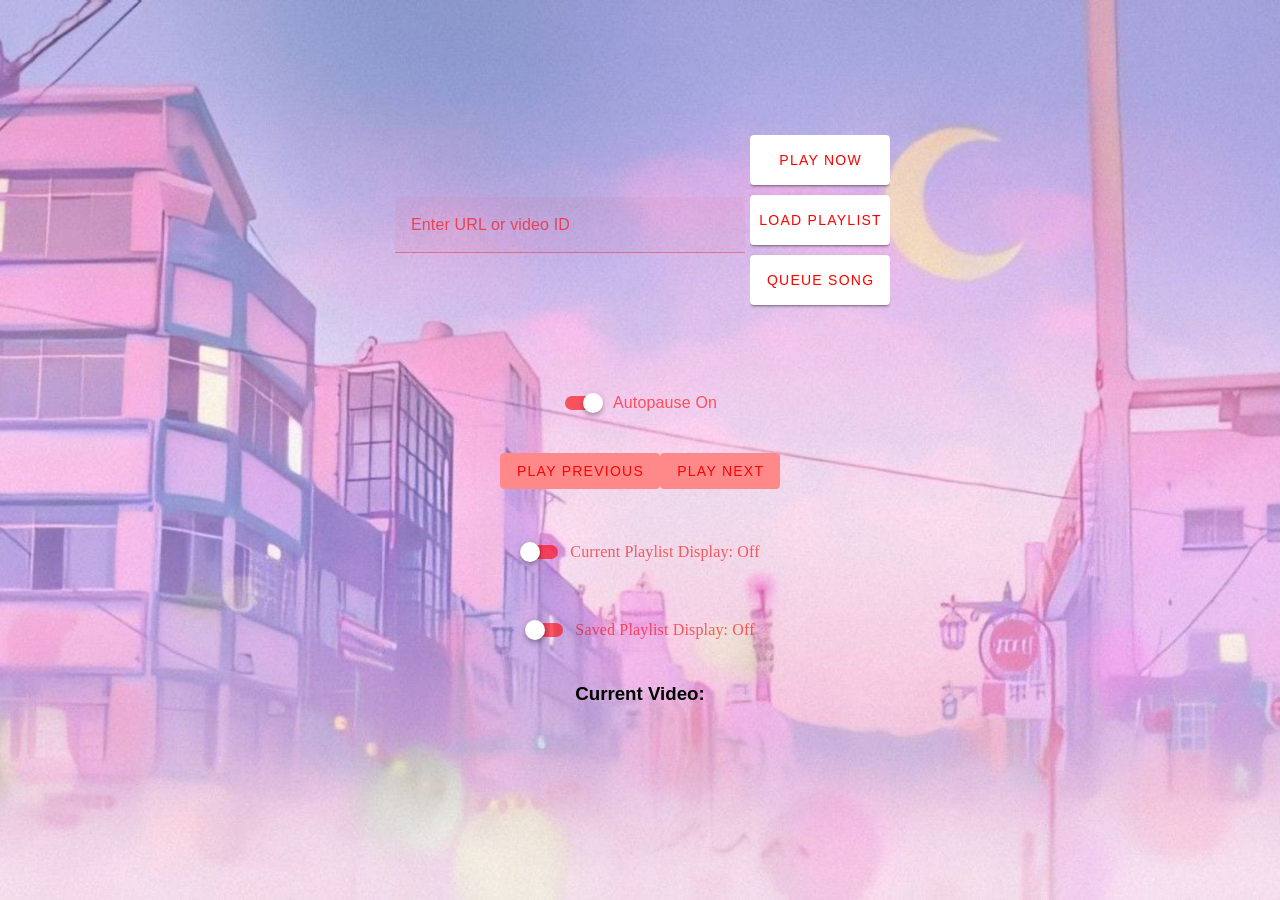
<file: index.html>
<!doctype html><html lang="pug"><head><meta charset="utf-8"><meta name="viewport" content="width=device-width,initial-scale=1,minimum-scale=1"/><title>MyTube</title><script defer="defer" src="/js/chunk-vendors.bd954037.js"></script><script defer="defer" src="/js/app.05f14753.js"></script><link href="/css/chunk-vendors.446cc5d9.css" rel="stylesheet"><link href="/css/app.9707c707.css" rel="stylesheet"></head><body><div id="app"></div></body></html>
</file>
<file: css/app.9707c707.css>
.youtube-player[data-v-c792f7be]{display:flex;overflow:hidden;align-items:center;justify-content:center}.youtube-player .info[data-v-c792f7be]{display:flex;overflow:hidden;align-items:center;flex-direction:column;color:#fff}.youtube-configurator[data-v-591ccc02]{display:flex;overflow:hidden;align-items:center;flex-direction:column;justify-content:space-between;padding:25px}.youtube-configurator .input-container[data-v-591ccc02]{display:flex;overflow:hidden;align-items:center;flex-direction:column;box-sizing:border-box;margin:50px 0;padding:10px}@media screen and (min-width:650px){.youtube-configurator .input-container[data-v-591ccc02]{display:flex;overflow:hidden;align-items:center;flex-direction:row}}.youtube-configurator .input-container .input-style[data-v-591ccc02]{width:200px;margin:0 5px;color:red}@media screen and (min-width:650px){.youtube-configurator .input-container .input-style[data-v-591ccc02]{width:350px}}.youtube-configurator .input-container .add-style[data-v-591ccc02]{height:50px;width:140px}.youtube-configurator .switch-style[data-v-591ccc02]{color:green}.youtube-configurator .switch-style.activated[data-v-591ccc02]{color:red}.youtube-configurator .controller-buttons[data-v-591ccc02]{display:flex;overflow:hidden;align-items:center;flex-direction:column}.youtube-configurator .btn-style[data-v-591ccc02]{margin-bottom:10px;background-color:#fff;color:red}.song-list .songs[data-v-5da1a41e],.youtube-configurator .play-buttons[data-v-591ccc02]{display:flex;overflow:hidden;align-items:center;flex-direction:row}.song-list .songs[data-v-5da1a41e]{font-size:1rem}.song-list .songs .song[data-v-5da1a41e]{width:250px;min-height:50px}.song-list .songs .song .videoId.current[data-v-5da1a41e]{color:pink}.song-list .songs .song .name[data-v-5da1a41e]{vertical-align:middle}.song-list .songs .song .name.current[data-v-5da1a41e]{color:pink}.song-list .songs .controls[data-v-5da1a41e]{display:flex;overflow:hidden;align-items:center;flex-direction:row}.song-list .songs .controls .btn-style[data-v-5da1a41e]{margin-bottom:10px;background-color:#fff;color:blue}.drawer-style[data-v-63092686]{background:linear-gradient(0deg,#ff9bf9,#00edff)}.drawer-style .btn-style[data-v-63092686]{margin-bottom:10px;background-color:#fff;color:blue}.playlist-list .playlists[data-v-578164a0]{display:flex;overflow:hidden;align-items:center;flex-direction:row;font-size:1rem}.playlist-list .playlists .name[data-v-578164a0]{width:250px;min-height:50px}.playlist-list .playlists .controls[data-v-578164a0]{display:flex;overflow:hidden;align-items:center;flex-direction:row}.playlist-list .playlists .controls .btn-style[data-v-578164a0]{margin-bottom:10px;background-color:#fff;color:blue}.drawer-style[data-v-0b56dfbe]{background:linear-gradient(0deg,#ff9bf9,#00edff)}.drawer-style .btn-style[data-v-0b56dfbe]{margin-bottom:10px;background-color:pink;color:#fff}#app[data-v-d476d476]{min-height:100vh;background-image:url(/img/pinkStreets.707e63a5.jpg);background-size:cover;background-position:50%}.top-bar[data-v-d476d476]{margin-bottom:75px;z-index:1}.side .youtube-app-container[data-v-d476d476]{display:flex;overflow:hidden;align-items:center;flex-direction:column}.side .youtube-app-container .controller[data-v-d476d476]{margin-bottom:30px}.side .youtube-app-container .video[data-v-d476d476]{margin:15px 15px 100px 15px}.switch-style[data-v-d476d476]{color:red;font-family:copperplate}.switch-style.activated[data-v-d476d476]{color:green}.youtube-app-container[data-v-d476d476]{box-sizing:border-box;display:flex;overflow:hidden;align-items:center;flex-direction:column;padding:50px 0}
</file>
